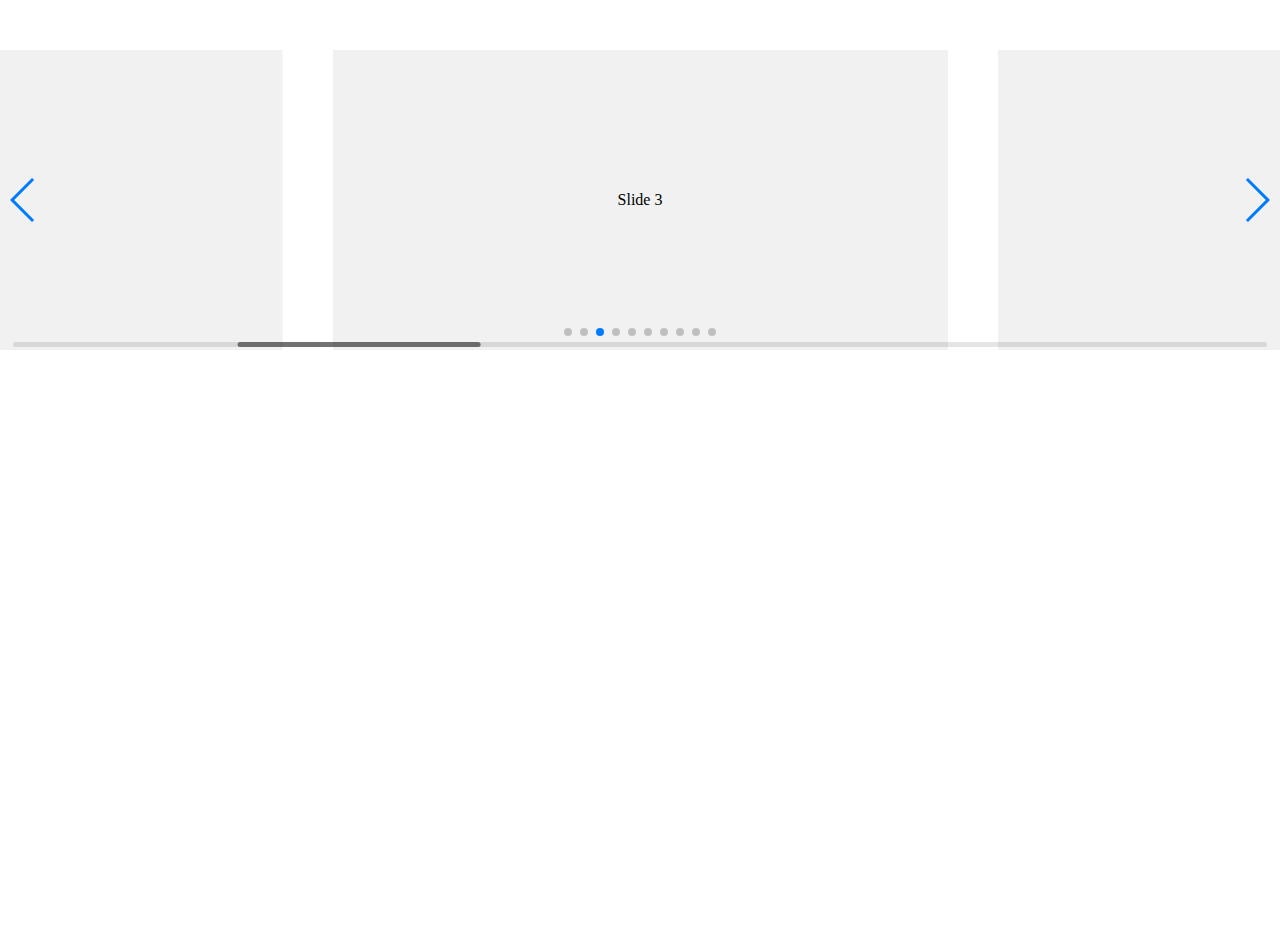
<file: swiper-4.5.0/playground/index.html>
<!doctype html>
<html lang="en">
<head>
    <meta charset="UTF-8">
    <title>Swiper Playground</title>
    <link rel="stylesheet" href="../dist/css/swiper.min.css">
    <meta name="viewport" content="width=device-width">
</head>
<body>
    <div class="swiper-container">
        <div class="swiper-scrollbar"></div>
        <div class="swiper-button-prev"></div>
        <div class="swiper-button-next"></div>
        <div class="swiper-wrapper">
            <div class="swiper-slide">Slide 1</div>
            <div class="swiper-slide">Slide 2</div>
            <div class="swiper-slide">Slide 3</div>
            <div class="swiper-slide">Slide 4</div>
            <div class="swiper-slide">Slide 5</div>
            <div class="swiper-slide">Slide 6</div>
            <div class="swiper-slide">Slide 7</div>
            <div class="swiper-slide">Slide 8</div>
            <div class="swiper-slide">Slide 9</div>
            <div class="swiper-slide">Slide 10</div>
        </div>
        <div class="swiper-pagination"></div>
    </div>
    <style>
    body, html {
        padding: 0;
        margin: 0;
        position: relative;
        height: 100%;
    }
    .swiper-container {
        width: 100%;
        height: 300px;
        margin: 50px auto;
    }
    .swiper-slide {
        background: #f1f1f1;
        color:#000;
        text-align: center;
        line-height: 300px;
    }
    </style>
    <script src="../dist/js/swiper.min.js"></script>
    <script>
        var swiper = new Swiper({
            el: '.swiper-container',
            initialSlide: 2,
            spaceBetween: 50,
            slidesPerView: 2,
            centeredSlides: true,
            slideToClickedSlide: true,
            grabCursor: true,
            scrollbar: {
              el: '.swiper-scrollbar',
            },
            mousewheel: {
              enabled: true,
            },
            keyboard: {
              enabled: true,
            },
            pagination: {
              el: '.swiper-pagination',
            },
            navigation: {
              nextEl: '.swiper-button-next',
              prevEl: '.swiper-button-prev',
            },
        });
    </script>
</body>
</html>
</file>
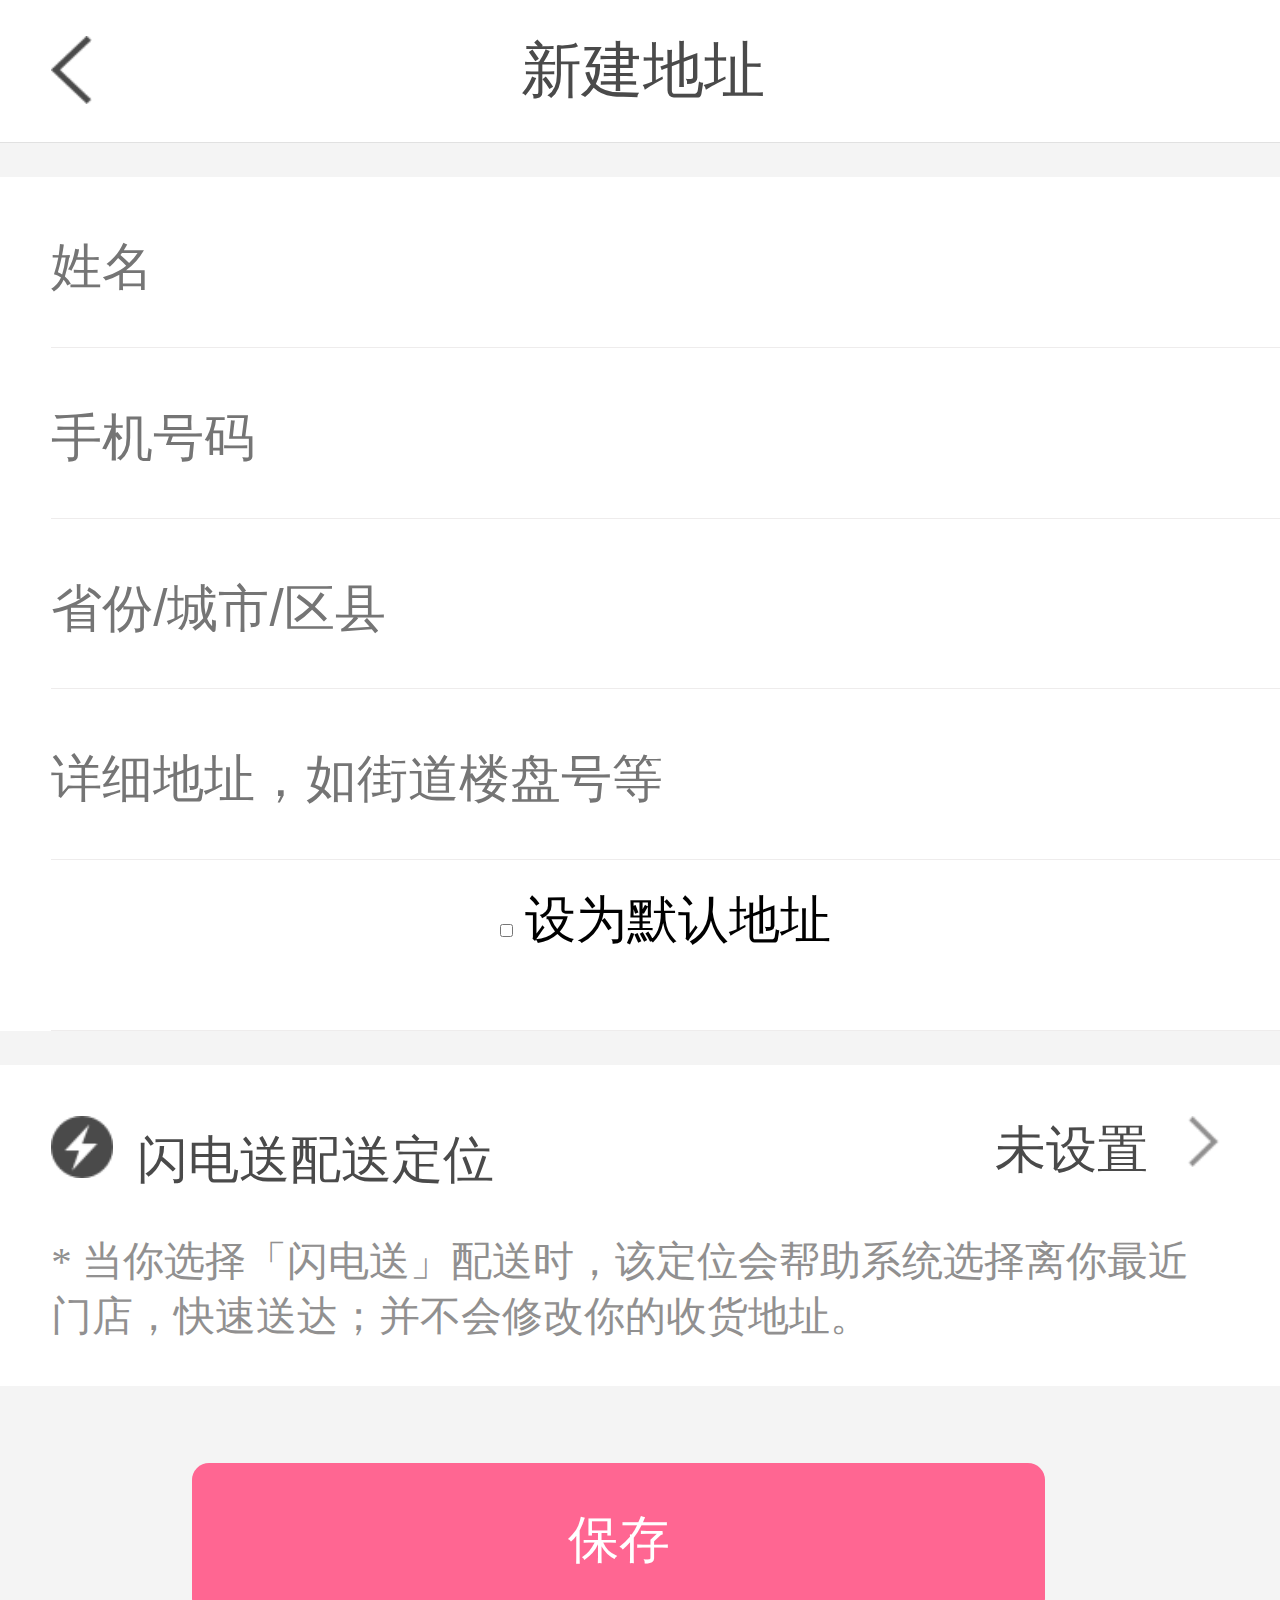
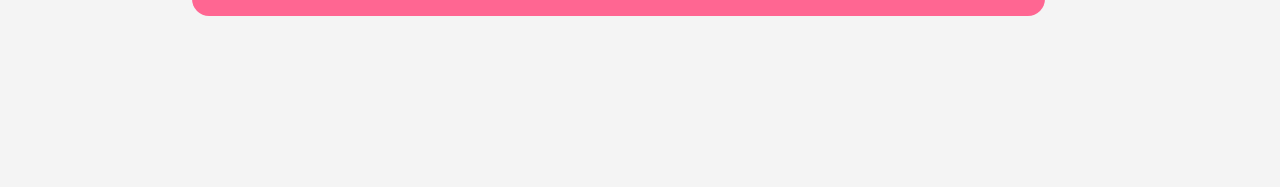
<file: html/address.html>
<!DOCTYPE html>
<html lang="en">
<head>
    <meta charset="UTF-8">
    <meta name="viewport" content="width=device-width, initial-scale=1.0">
    <meta http-equiv="X-UA-Compatible" content="ie=edge">
    <title>屈臣氏微商城1</title>
    <link rel="Shortcut Icon" href="/img/6395d76d.png">
    <script src="../js/rem.js"></script>
    <link rel="stylesheet" href="../css/address.css">
</head>
<body>
    <div class="wrap">
        <header>
            <img class="goback" src="../img/goback.png">
            <div class="name">新建地址</div>
        </header>
        <div class="content">
            <ul class="cell-list">
                <li class="cell border-b">
                    <input type="text" placeholder="姓名" class="iptname">
                </li> 
                <li class="cell border-b">
                    <input type="number" class="ipttel" placeholder="手机号码">
                </li> 
                <li class="cell border-b">
                    <input type="text" class="iptsheng" placeholder="省份/城市/区县">
                </li> 
                <li class="cell border-b">
                    <input type="text" class="iptaddress" placeholder="详细地址，如街道楼盘号等">
                </li> 
                <li class="cell">
                    <div class="checkbox-wrap">
                        <input type="checkbox" class="check">
                        <span class="label">设为默认地址</span>
                    </div>
                </li>
            </ul>
            <div class="locate-fix">
                <div class="locate-content">
                    <p class="text">
                        <img src="../img/111111111.png">闪电送配送定位</p>
                    <p class="locate">未设置
                        <img src="../img/indexnext.png" alt="">
                    </p>
                </div> 
                <p class="tips">
                    * 当你选择「闪电送」配送时，该定位会帮助系统选择离你最近门店，快速送达；并不会修改你的收货地址。
                </p>
            </div>
            <button type="button" class="btn-save">保存</button>
        </div>
        <div class="ws-toast"></div>
        
    </div>
</body>
<script src="../js/jquery-3.2.1.min.js"></script>
<script src="../js/cookie.js"></script>
<script src="../js/address.js"></script>
</html>
</file>
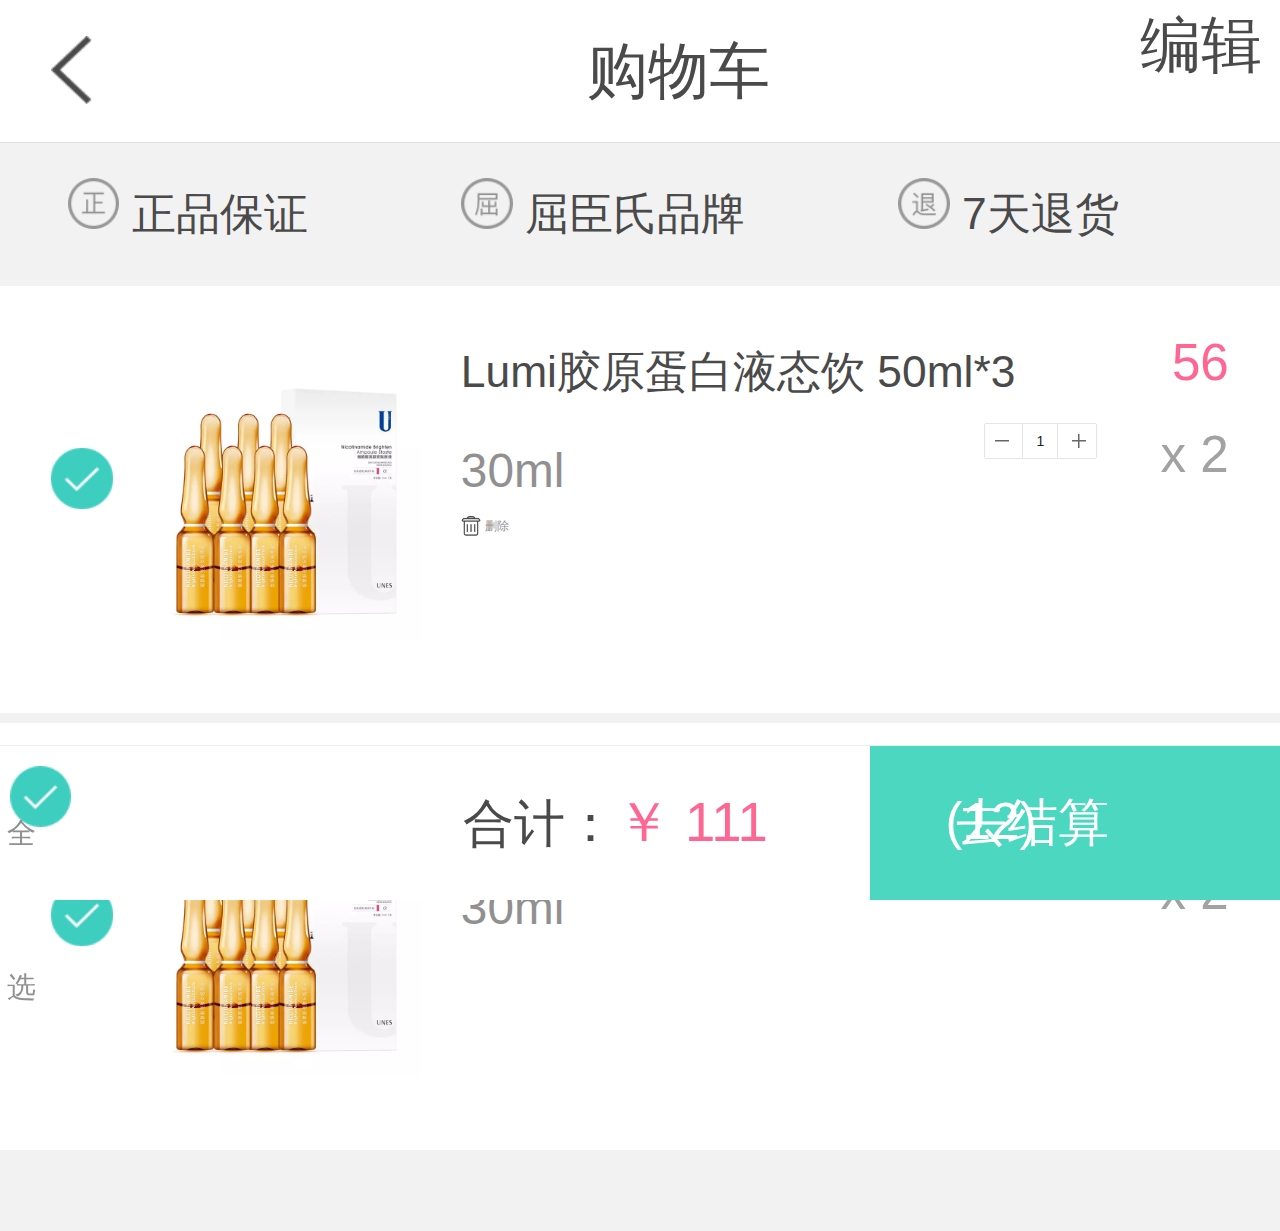
<file: html/gwc.html>
<!DOCTYPE html>
<html lang="en">

<head>
    <meta charset="UTF-8">
    <meta name="viewport" content="width=device-width, initial-scale=1.0">
    <meta http-equiv="X-UA-Compatible" content="ie=edge">
    <title>屈臣氏微商城1</title>
    <link rel="Shortcut Icon" href="/img/6395d76d.png">
    <link rel="stylesheet" href="../css/gwc.css">
    <link rel="stylesheet" href="../css/common.css">

</head>

<body>
    <div class="content">

        <header>
            <img class="goback" src="../img/goback.png">
            <div class="name">购物车</div>
            <span class="bj">编辑</span>
        </header>

        <ul class="slogen-list">
            <li class="slogen">
                <img src="../img/27910d08.png">
                <span>正品保证</span>
            </li>
            <li class="slogen">
                <img src="../img/278ce554.png">
                <span>屈臣氏品牌</span>
            </li>
            <li class="slogen">
                <img src="../img/2e8ebc1f.png">
                <span>7天退货</span>
            </li>
        </ul>
        <!--  模块-->
        <div class="product">
            <div class="checkB check"></div>
            <div class="product-img">
                    <img src="../img/index/1d55d607.jpg" alt="">
            </div>
            <div class="product-txt">
                <div class="detail-txt1">
                    <div class="name-detail"> Lumi胶原蛋白液态饮 50ml*3</div>
                    <div class="liang">30ml</div>
                    <div class="shan">
                        <img src="../img/ssss.png" alt="">
                        <span>删除</span>
              
                    </div>
                </div>
                <div class="detail-txt2">
                    <div class="danjia">56</div>
                    <div class="count">x
                        <span class="count-num">2</span>
                    </div>
                    <div class="input-number">
                            <button type="button"  class="minus-btn">-</button>
                            <input type="text" class="input" value="1">
                             <button  type="button"   class="plus-btn">+</button>
                    </div>
                </div>
            </div>
        </div>
        <div class="product">
                <div class="checkB check"></div>
                <div class="product-img">
                        <img src="../img/index/1d55d607.jpg" alt="">
                </div>
                <div class="product-txt">
                    <div class="detail-txt1">
                        <div class="name-detail">
                            
                          Lumi胶原蛋白液态饮 50ml*3
                  
                        </div>
                        <div class="liang">30ml</div>
                    </div>
                    <div class="detail-txt2">
                        <div class="danjia">56</div>
                        <div class="count">x
                            <span class="count-num">2</span>
                        </div>
                    </div>
                </div>
            </div>
        <footer> 
                <span class="qx">全选</span>
                <div class="checkB1 check1">
                   
                </div>

                <button type="button" class="btn">去结算<p>(12)</p></button>
                <div class="jiage"> 合计：<span>￥</span> <span class="numprice">111</span></div>
        </footer>

    </div>
    <script src="../js/rem.js"></script>
    <script src="../js/gwc.js"></script>
</body>

</html>
</file>
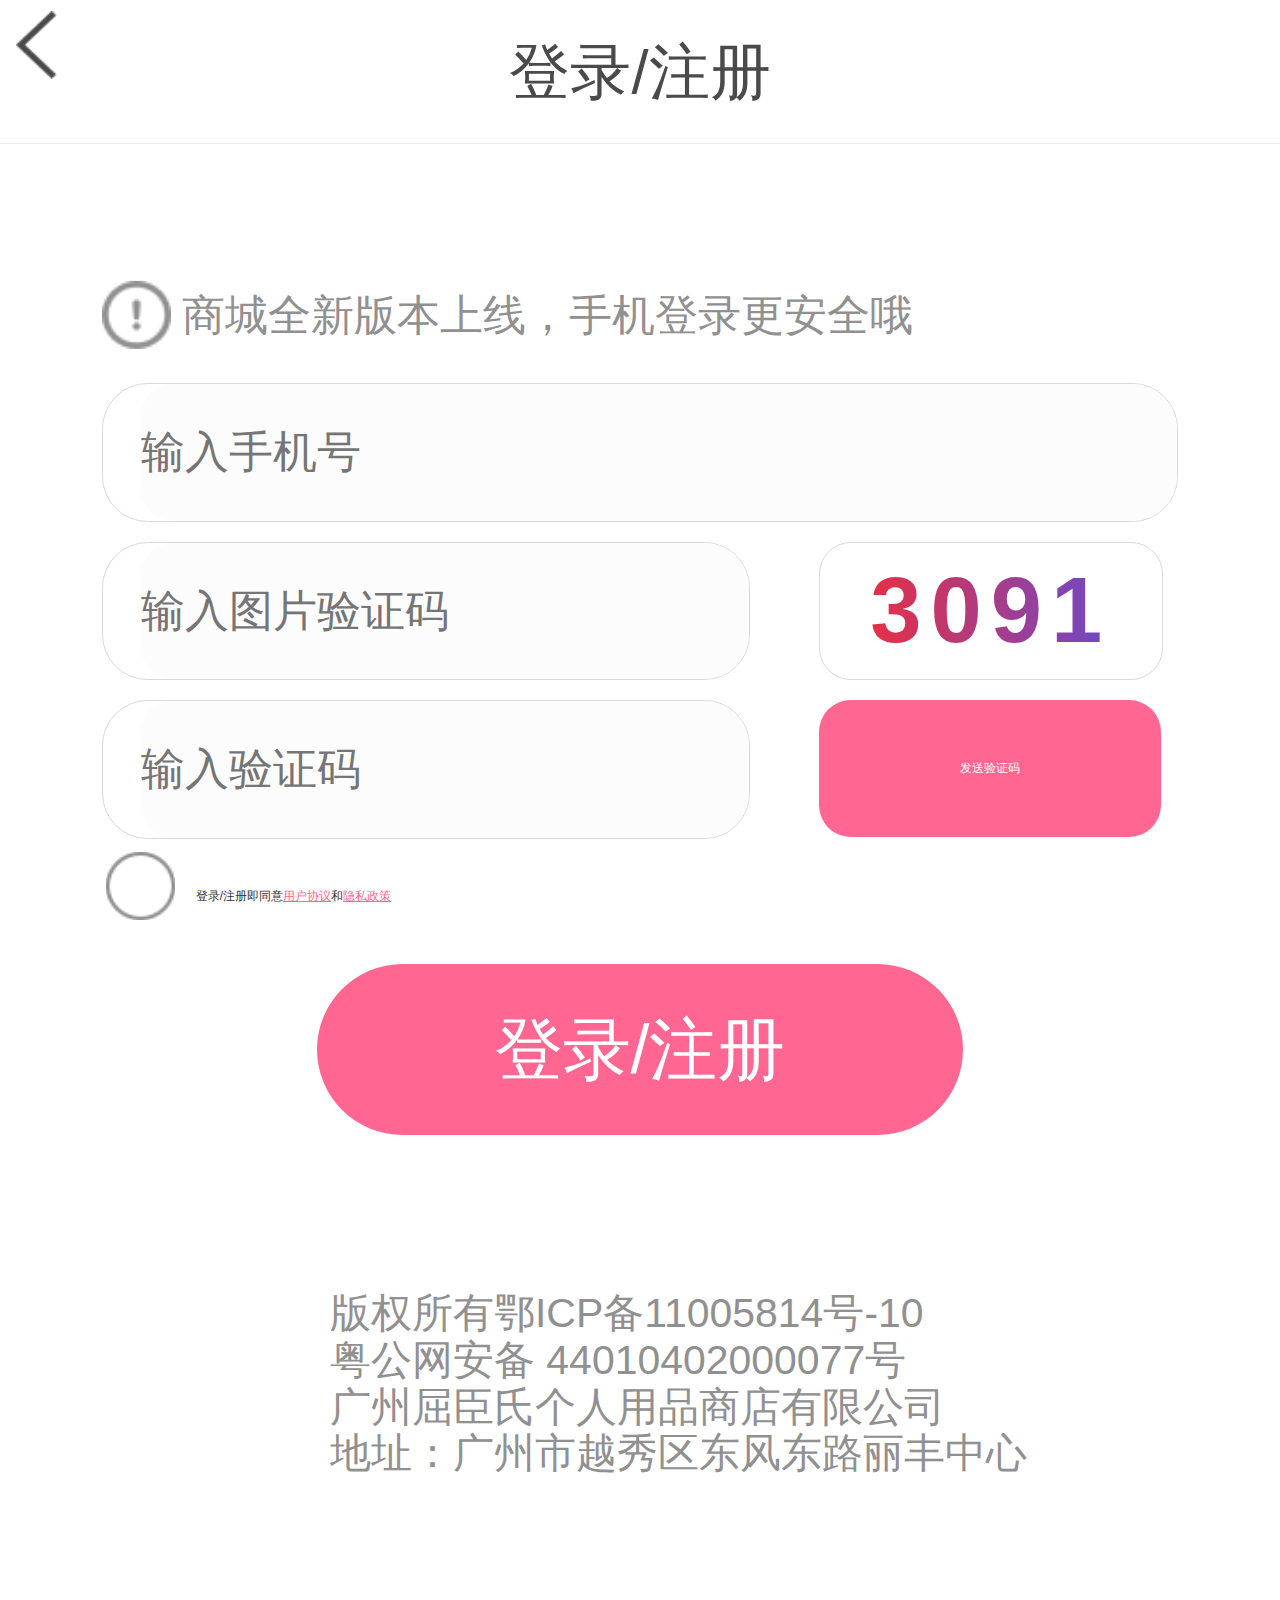
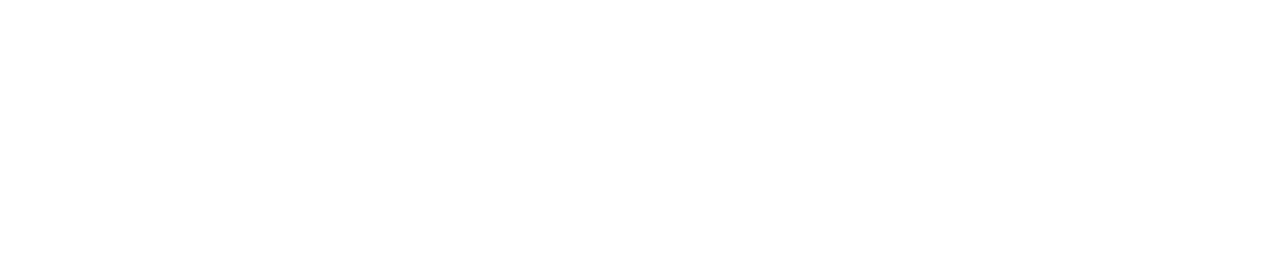
<file: html/onload.html>
<!DOCTYPE html>
<html lang="en">

<head>
    <meta charset="UTF-8">
    <meta name="viewport" content="width=device-width, initial-scale=1.0">
    <meta http-equiv="X-UA-Compatible" content="ie=edge">
    <title>屈臣氏微商城1</title>
    <link rel="Shortcut Icon" href="/img/6395d76d.png">
    <link rel="stylesheet" href="../css/common.css">
    <link rel="stylesheet" href="../css/onload.css">
</head>

<body>
    <div class="content">
        <!-- tittle -->
        <div class="nav">
            <span class="left">
                <img src="../img/left.png" alt="">
            </span>
            <span class="tittle">登录/注册</span>
        </div>
        <!-- main -->
        <div class="u-form">
            <div class="tip-wrap">
                <img src="../img/ewe.png" alt="">
                商城全新版本上线，手机登录更安全哦
            </div>
            <!-- 手机号 -->
            <div class="mobile-wrap">
                <input type="text" placeholder="输入手机号" name="" id="sjh" class="inp">
            </div>
            <!-- 图片 -->
            <div class="erh1">
                <div class="mobile-wrap wrap1">
                    <input type="text" placeholder="输入图片验证码" name="" id="tup" class="inp">
                </div>
                <div id="num" class="btn btn1"></div>
            </div>
            <!-- 验证码 -->
            <div class="erh">
                <div class="mobile-wrap wrap1">
                    <input type="text" placeholder="输入验证码" name="" id="yzm" class="inp inp1">
                </div>
                <div id="bten" class="btn">发送验证码</div>
            </div>
            <!-- 选框 -->
            <div class="user">
                <div class="checkbox"></div>
                <div class="label">
                    登录/注册即同意<span>用户协议</span>和<span>隐私政策</span>
                </div>
            </div>
            <!-- 按钮 -->
            <div class="go">
                登录/注册
            </div>
            <!-- 文字 -->
            <div class="text">
                <pre>
                    版权所有鄂ICP备11005814号-10
                    粤公网安备 44010402000077号
                    广州屈臣氏个人用品商店有限公司
                    地址：广州市越秀区东风东路丽丰中心
                </pre>

            </div>
            <!-- 提示 -->
            <div class="tishi" >
                sdsfdfg
            </div>
        </div>

    </div>

    <script src="../js/rem(1).js"></script>
    <script src="../js/jquery-3.2.1.min.js"></script>
    <script src="../js/onload.js"></script>
</body>

</html>
</file>
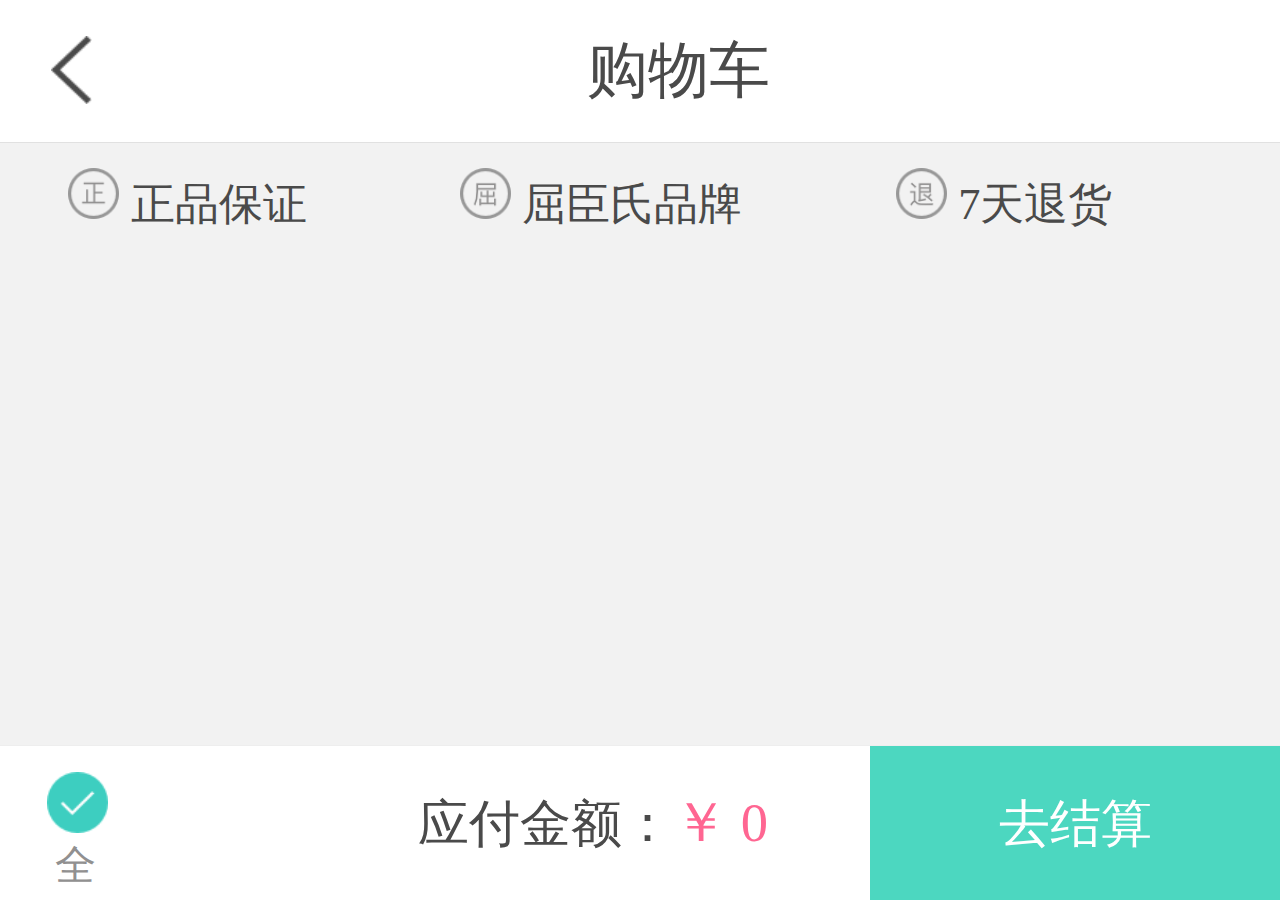
<file: html/shopping.html>
<!DOCTYPE html>
<html lang="en">

<head>
    <meta charset="UTF-8">
    <meta name="viewport" content="width=device-width, initial-scale=1.0">
    <meta http-equiv="X-UA-Compatible" content="ie=edge">
    <title>屈臣氏微商城1</title>
    <link rel="Shortcut Icon" href="/img/6395d76d.png">
    <script src="../js/rem.js"></script>
    <link rel="stylesheet" href="../css/shopping.css">
</head>

<body>
    <div class="wrap">
        <header>
            <img class="goback" src="../img/goback.png">
            <div class="name">购物车</div>
        </header>
        <ul class="slogen-list">
            <li class="slogen">
                <img src="../img/27910d08.png">
                <span>正品保证</span>
            </li>
            <li class="slogen">
                <img src="../img/278ce554.png">
                <span>屈臣氏品牌</span>
            </li>
            <li class="slogen">
                <img src="../img/2e8ebc1f.png">
                <span>7天退货</span>
            </li>
        </ul>
        <!--  模块-->
        <!-- <div class="product">
            <div class="checkB check"></div>
            <div class="product-img">

            </div>
            <div class="product-txt">
                <div class="detail-txt1">
                    <div class="name-detail"></div>
                    <div class="liang">30ml</div>
                </div>
                <div class="detail-txt2">
                    <div class="danjia"></div>
                    <div class="count">x<span class="count-num"></span></div>
                </div>
                <div class="number">
                    <div class="btn-number btn-reduce disabled">-</div>
                    <div class="form-control-wrap">1</div>
                    <div class="btn-number btn-add">+</div>
                </div>
                <div class="btn-delete">
                    <img src="./img/delete.png" alt="">删除
                </div>
            </div>
        </div> -->
        <!--  -->
        <footer>
            <div class="checkbox">
                <div class="check-top checkB check"></div>全选
            </div>
            <button type="button" class="btn">去结算<span class="jsnum"></span></button>
            <div class="jiage"> 应付金额：<span>￥</span> <span class="numprice">1</span></div>
        </footer>
        <div class="tishi">
            该商品最少一件起售
        </div>
    </div>
</body>
<script src="../js/jquery-3.2.1.min.js"></script>
<script src="../js/cookie.js"></script>
<script src="../js/shopping.js"></script>

</html>
</file>
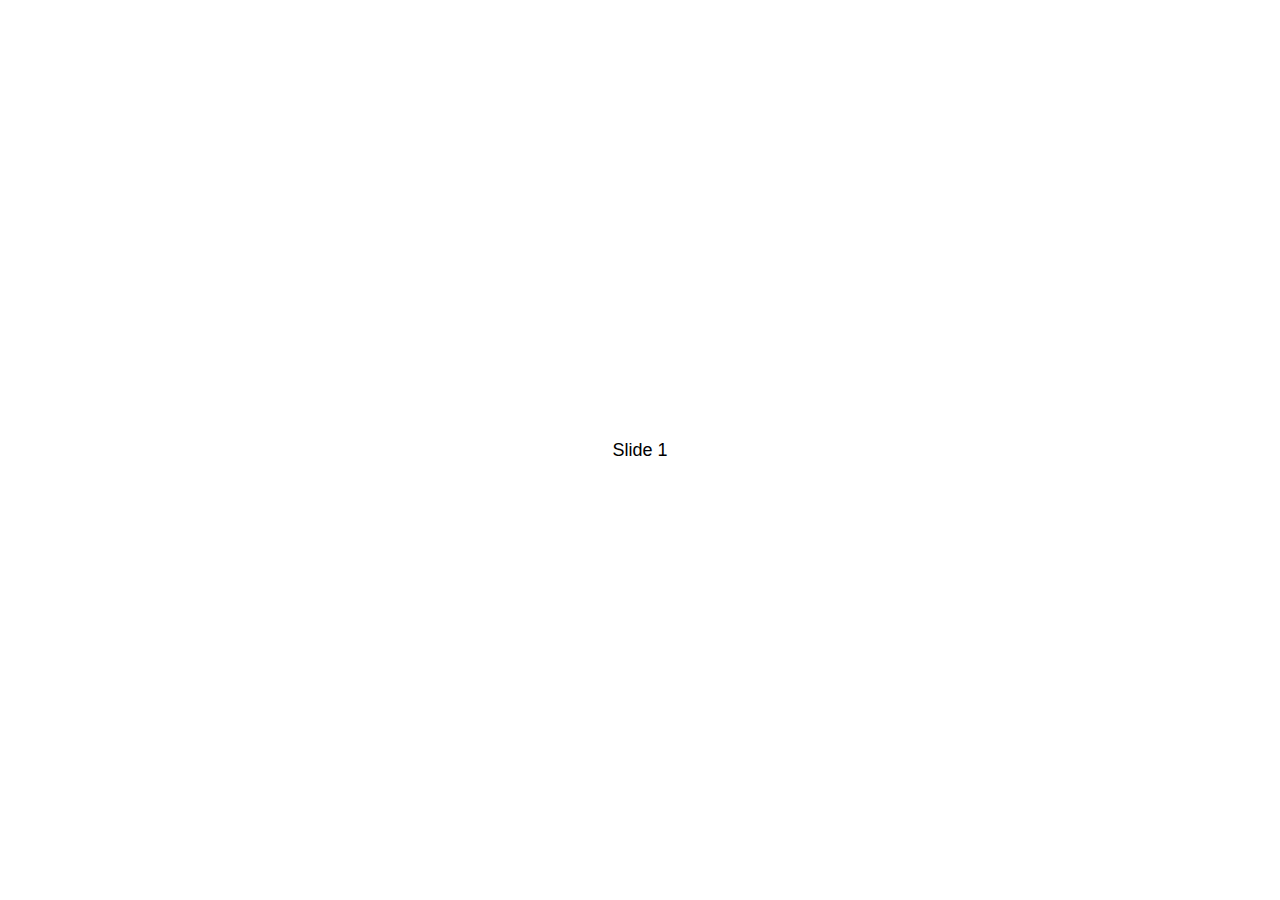
<file: swiper-4.5.0/demos/010-default.html>
<!DOCTYPE html>
<html lang="en">
<head>
  <meta charset="utf-8">
  <title>Swiper demo</title>
  <!-- Link Swiper's CSS -->
  <link rel="stylesheet" href="../dist/css/swiper.min.css">

  <!-- Demo styles -->
  <style>
    html, body {
      position: relative;
      height: 100%;
    }
    body {
      background: #eee;
      font-family: Helvetica Neue, Helvetica, Arial, sans-serif;
      font-size: 14px;
      color:#000;
      margin: 0;
      padding: 0;
    }
    .swiper-container {
      width: 100%;
      height: 100%;
    }
    .swiper-slide {
      text-align: center;
      font-size: 18px;
      background: #fff;

      /* Center slide text vertically */
      display: -webkit-box;
      display: -ms-flexbox;
      display: -webkit-flex;
      display: flex;
      -webkit-box-pack: center;
      -ms-flex-pack: center;
      -webkit-justify-content: center;
      justify-content: center;
      -webkit-box-align: center;
      -ms-flex-align: center;
      -webkit-align-items: center;
      align-items: center;
    }
  </style>
</head>
<body>
  <!-- Swiper -->
  <div class="swiper-container">
    <div class="swiper-wrapper">
      <div class="swiper-slide">Slide 1</div>
      <div class="swiper-slide">Slide 2</div>
      <div class="swiper-slide">Slide 3</div>
      <div class="swiper-slide">Slide 4</div>
      <div class="swiper-slide">Slide 5</div>
      <div class="swiper-slide">Slide 6</div>
      <div class="swiper-slide">Slide 7</div>
      <div class="swiper-slide">Slide 8</div>
      <div class="swiper-slide">Slide 9</div>
      <div class="swiper-slide">Slide 10</div>
    </div>
  </div>

  <!-- Swiper JS -->
  <script src="../dist/js/swiper.min.js"></script>

  <!-- Initialize Swiper -->
  <script>
    var swiper = new Swiper('.swiper-container');
  </script>
</body>
</html>
</file>
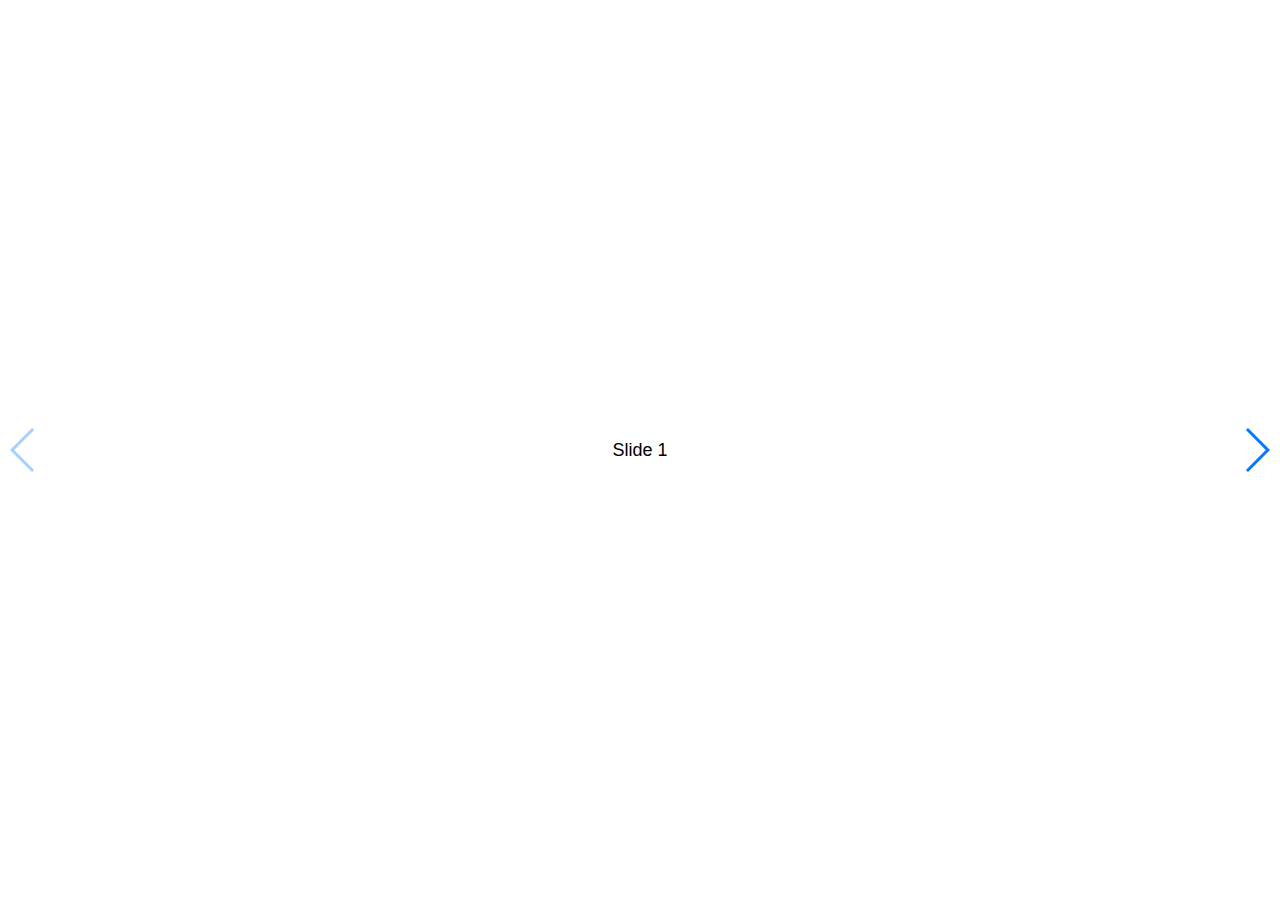
<file: swiper-4.5.0/demos/020-navigation.html>
<!DOCTYPE html>
<html lang="en">
<head>
  <meta charset="utf-8">
  <title>Swiper demo</title>
  <meta name="viewport" content="width=device-width, initial-scale=1, minimum-scale=1, maximum-scale=1">

  <!-- Link Swiper's CSS -->
  <link rel="stylesheet" href="../dist/css/swiper.min.css">

  <!-- Demo styles -->
  <style>
    html, body {
      position: relative;
      height: 100%;
    }
    body {
      background: #eee;
      font-family: Helvetica Neue, Helvetica, Arial, sans-serif;
      font-size: 14px;
      color:#000;
      margin: 0;
      padding: 0;
    }
    .swiper-container {
      width: 100%;
      height: 100%;
    }
    .swiper-slide {
      text-align: center;
      font-size: 18px;
      background: #fff;

      /* Center slide text vertically */
      display: -webkit-box;
      display: -ms-flexbox;
      display: -webkit-flex;
      display: flex;
      -webkit-box-pack: center;
      -ms-flex-pack: center;
      -webkit-justify-content: center;
      justify-content: center;
      -webkit-box-align: center;
      -ms-flex-align: center;
      -webkit-align-items: center;
      align-items: center;
    }
  </style>
</head>
<body>
  <!-- Swiper -->
  <div class="swiper-container">
    <div class="swiper-wrapper">
      <div class="swiper-slide">Slide 1</div>
      <div class="swiper-slide">Slide 2</div>
      <div class="swiper-slide">Slide 3</div>
      <div class="swiper-slide">Slide 4</div>
      <div class="swiper-slide">Slide 5</div>
      <div class="swiper-slide">Slide 6</div>
      <div class="swiper-slide">Slide 7</div>
      <div class="swiper-slide">Slide 8</div>
      <div class="swiper-slide">Slide 9</div>
      <div class="swiper-slide">Slide 10</div>
    </div>
    <!-- Add Arrows -->
    <div class="swiper-button-next"></div>
    <div class="swiper-button-prev"></div>
  </div>

  <!-- Swiper JS -->
  <script src="../dist/js/swiper.min.js"></script>

  <!-- Initialize Swiper -->
  <script>
    var swiper = new Swiper('.swiper-container', {
      navigation: {
        nextEl: '.swiper-button-next',
        prevEl: '.swiper-button-prev',
      },
    });
  </script>
</body>
</html>
</file>
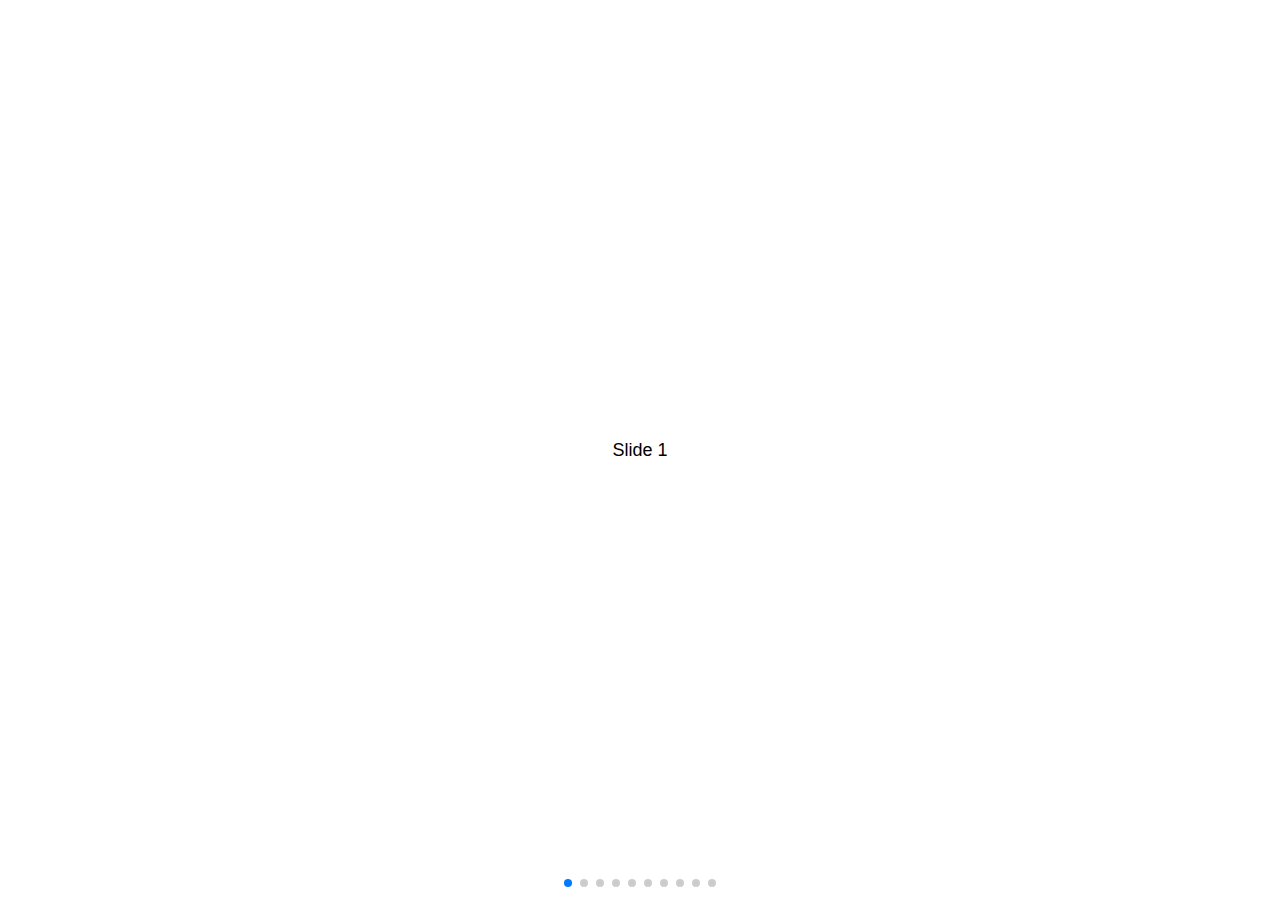
<file: swiper-4.5.0/demos/030-pagination.html>
<!DOCTYPE html>
<html lang="en">
<head>
  <meta charset="utf-8">
  <title>Swiper demo</title>
  <meta name="viewport" content="width=device-width, initial-scale=1, minimum-scale=1, maximum-scale=1">

  <!-- Link Swiper's CSS -->
  <link rel="stylesheet" href="../dist/css/swiper.min.css">

  <!-- Demo styles -->
  <style>
    html, body {
      position: relative;
      height: 100%;
    }
    body {
      background: #eee;
      font-family: Helvetica Neue, Helvetica, Arial, sans-serif;
      font-size: 14px;
      color:#000;
      margin: 0;
      padding: 0;
    }
    .swiper-container {
      width: 100%;
      height: 100%;
    }
    .swiper-slide {
      text-align: center;
      font-size: 18px;
      background: #fff;

      /* Center slide text vertically */
      display: -webkit-box;
      display: -ms-flexbox;
      display: -webkit-flex;
      display: flex;
      -webkit-box-pack: center;
      -ms-flex-pack: center;
      -webkit-justify-content: center;
      justify-content: center;
      -webkit-box-align: center;
      -ms-flex-align: center;
      -webkit-align-items: center;
      align-items: center;
    }
  </style>
</head>
<body>
  <!-- Swiper -->
  <div class="swiper-container">
    <div class="swiper-wrapper">
      <div class="swiper-slide">Slide 1</div>
      <div class="swiper-slide">Slide 2</div>
      <div class="swiper-slide">Slide 3</div>
      <div class="swiper-slide">Slide 4</div>
      <div class="swiper-slide">Slide 5</div>
      <div class="swiper-slide">Slide 6</div>
      <div class="swiper-slide">Slide 7</div>
      <div class="swiper-slide">Slide 8</div>
      <div class="swiper-slide">Slide 9</div>
      <div class="swiper-slide">Slide 10</div>
    </div>
    <!-- Add Pagination -->
    <div class="swiper-pagination"></div>
  </div>

  <!-- Swiper JS -->
  <script src="../dist/js/swiper.min.js"></script>

  <!-- Initialize Swiper -->
  <script>
    var swiper = new Swiper('.swiper-container', {
      pagination: {
        el: '.swiper-pagination',
      },
    });
  </script>
</body>
</html>
</file>
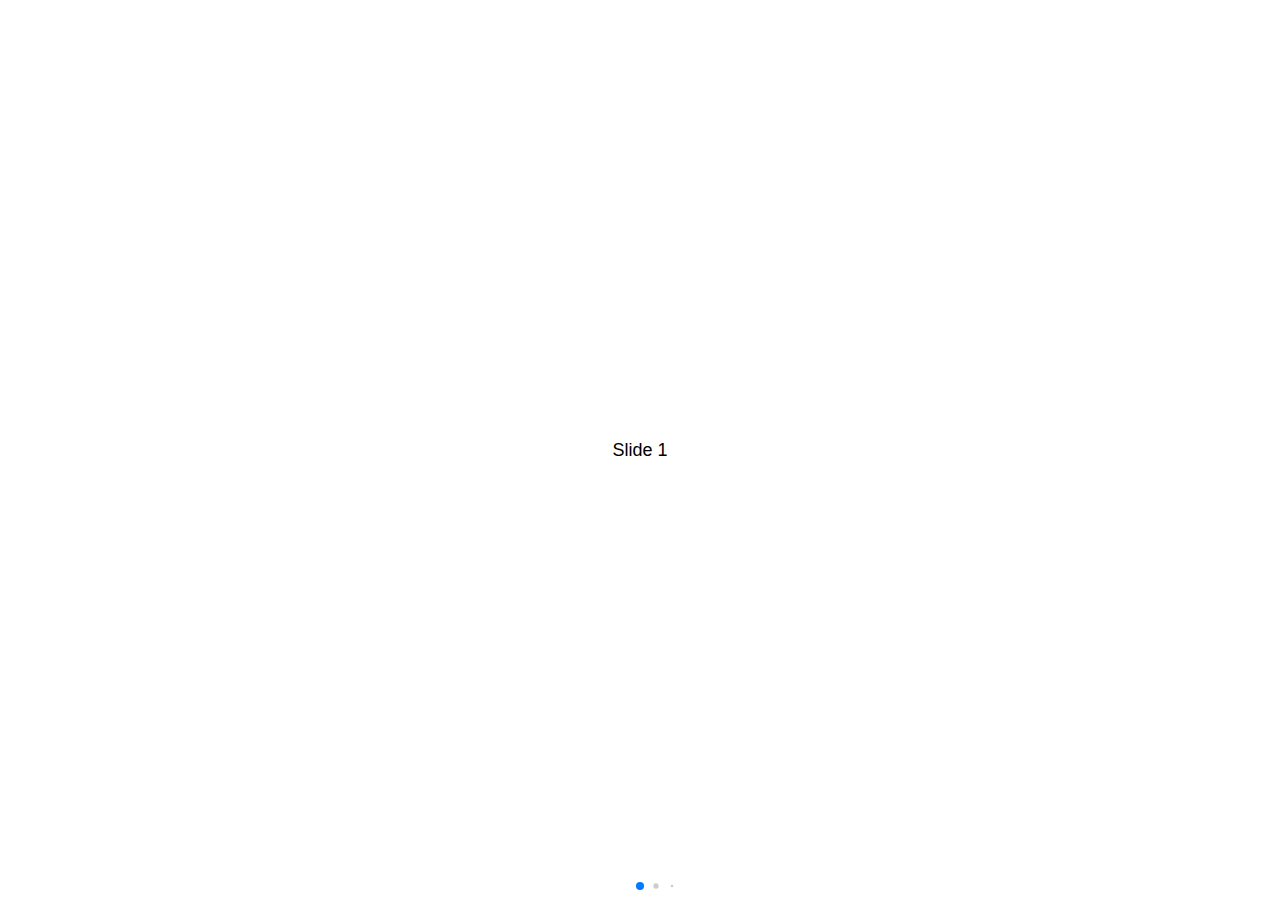
<file: swiper-4.5.0/demos/040-pagination-dynamic.html>
<!DOCTYPE html>
<html lang="en">
<head>
  <meta charset="utf-8">
  <title>Swiper demo</title>
  <meta name="viewport" content="width=device-width, initial-scale=1, minimum-scale=1, maximum-scale=1">

  <!-- Link Swiper's CSS -->
  <link rel="stylesheet" href="../dist/css/swiper.min.css">

  <!-- Demo styles -->
  <style>
    html, body {
      position: relative;
      height: 100%;
    }
    body {
      background: #eee;
      font-family: Helvetica Neue, Helvetica, Arial, sans-serif;
      font-size: 14px;
      color:#000;
      margin: 0;
      padding: 0;
    }
    .swiper-container {
      width: 100%;
      height: 100%;
    }
    .swiper-slide {
      text-align: center;
      font-size: 18px;
      background: #fff;

      /* Center slide text vertically */
      display: -webkit-box;
      display: -ms-flexbox;
      display: -webkit-flex;
      display: flex;
      -webkit-box-pack: center;
      -ms-flex-pack: center;
      -webkit-justify-content: center;
      justify-content: center;
      -webkit-box-align: center;
      -ms-flex-align: center;
      -webkit-align-items: center;
      align-items: center;
    }
  </style>
</head>
<body>
  <!-- Swiper -->
  <div class="swiper-container">
    <div class="swiper-wrapper">
      <div class="swiper-slide">Slide 1</div>
      <div class="swiper-slide">Slide 2</div>
      <div class="swiper-slide">Slide 3</div>
      <div class="swiper-slide">Slide 4</div>
      <div class="swiper-slide">Slide 5</div>
      <div class="swiper-slide">Slide 6</div>
      <div class="swiper-slide">Slide 7</div>
      <div class="swiper-slide">Slide 8</div>
      <div class="swiper-slide">Slide 9</div>
      <div class="swiper-slide">Slide 10</div>
    </div>
    <!-- Add Pagination -->
    <div class="swiper-pagination"></div>
  </div>

  <!-- Swiper JS -->
  <script src="../dist/js/swiper.min.js"></script>

  <!-- Initialize Swiper -->
  <script>
    var swiper = new Swiper('.swiper-container', {
      pagination: {
        el: '.swiper-pagination',
        dynamicBullets: true,
      },
    });
  </script>
</body>
</html>
</file>
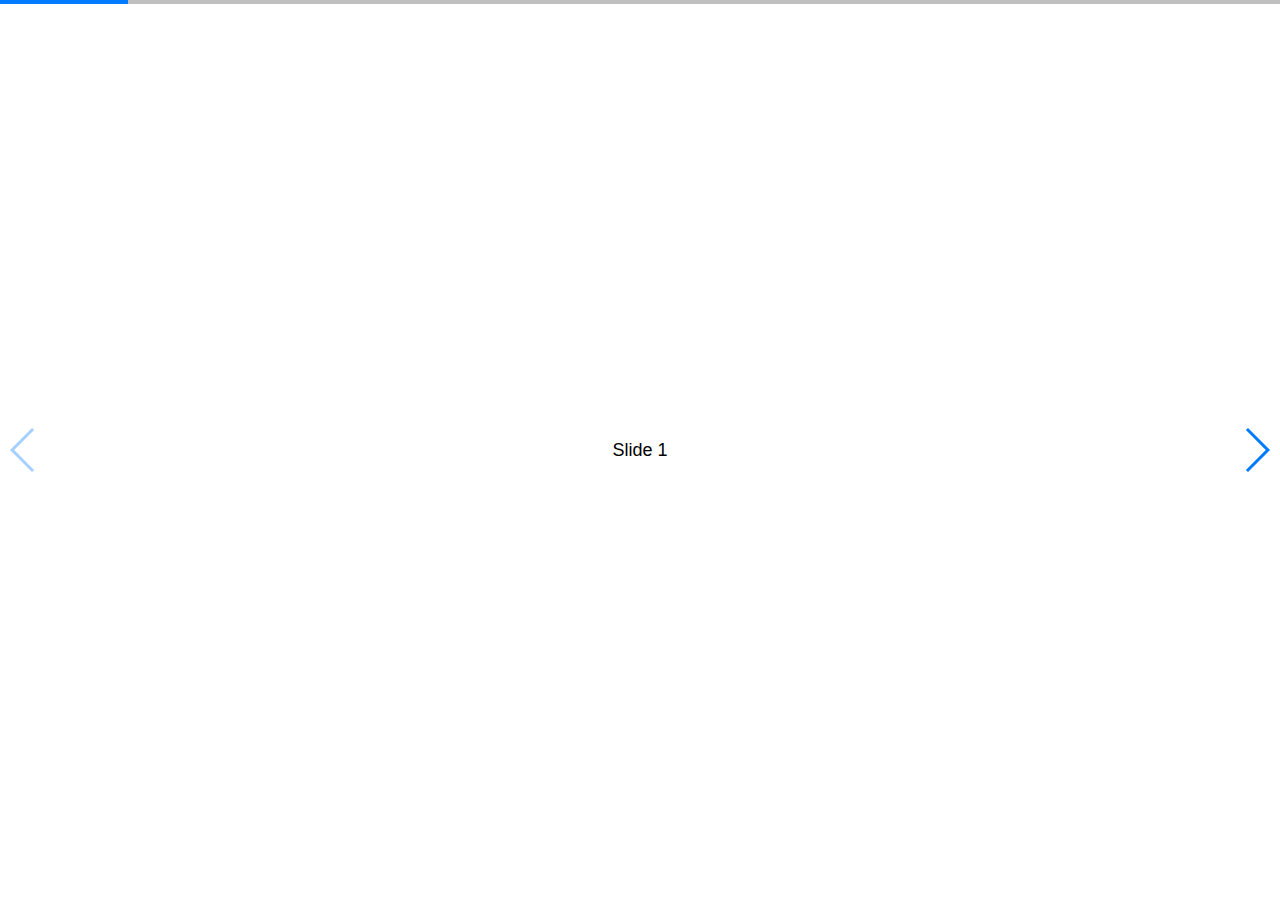
<file: swiper-4.5.0/demos/050-pagination-progress.html>
<!DOCTYPE html>
<html lang="en">
<head>
  <meta charset="utf-8">
  <title>Swiper demo</title>
  <!-- Link Swiper's CSS -->
  <link rel="stylesheet" href="../dist/css/swiper.min.css">

  <!-- Demo styles -->
  <style>
    html, body {
      position: relative;
      height: 100%;
    }
    body {
      background: #eee;
      font-family: Helvetica Neue, Helvetica, Arial, sans-serif;
      font-size: 14px;
      color:#000;
      margin: 0;
      padding: 0;
    }
    .swiper-container {
      width: 100%;
      height: 100%;
    }
    .swiper-slide {
      text-align: center;
      font-size: 18px;
      background: #fff;

      /* Center slide text vertically */
      display: -webkit-box;
      display: -ms-flexbox;
      display: -webkit-flex;
      display: flex;
      -webkit-box-pack: center;
      -ms-flex-pack: center;
      -webkit-justify-content: center;
      justify-content: center;
      -webkit-box-align: center;
      -ms-flex-align: center;
      -webkit-align-items: center;
      align-items: center;
    }
  </style>
</head>
<body>
  <!-- Swiper -->
  <div class="swiper-container">
    <div class="swiper-wrapper">
      <div class="swiper-slide">Slide 1</div>
      <div class="swiper-slide">Slide 2</div>
      <div class="swiper-slide">Slide 3</div>
      <div class="swiper-slide">Slide 4</div>
      <div class="swiper-slide">Slide 5</div>
      <div class="swiper-slide">Slide 6</div>
      <div class="swiper-slide">Slide 7</div>
      <div class="swiper-slide">Slide 8</div>
      <div class="swiper-slide">Slide 9</div>
      <div class="swiper-slide">Slide 10</div>
    </div>
    <!-- Add Pagination -->
    <div class="swiper-pagination"></div>
    <!-- Add Arrows -->
    <div class="swiper-button-next"></div>
    <div class="swiper-button-prev"></div>
  </div>

  <!-- Swiper JS -->
  <script src="../dist/js/swiper.min.js"></script>

  <!-- Initialize Swiper -->
  <script>
    var swiper = new Swiper('.swiper-container', {
      pagination: {
        el: '.swiper-pagination',
        type: 'progressbar',
      },
      navigation: {
        nextEl: '.swiper-button-next',
        prevEl: '.swiper-button-prev',
      },
    });
  </script>
</body>
</html>
</file>
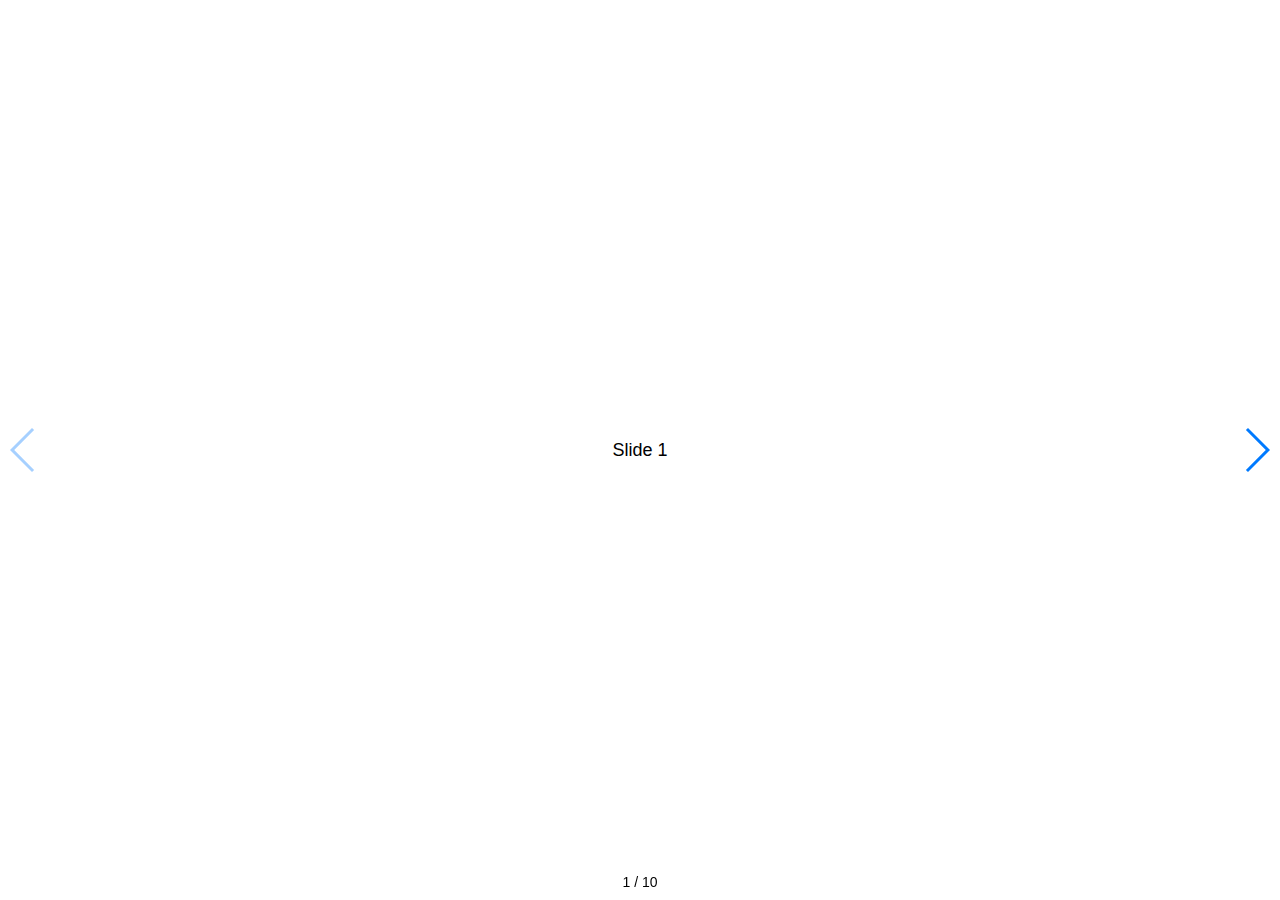
<file: swiper-4.5.0/demos/060-pagination-fraction.html>
<!DOCTYPE html>
<html lang="en">
<head>
  <meta charset="utf-8">
  <title>Swiper demo</title>
  <!-- Link Swiper's CSS -->
  <link rel="stylesheet" href="../dist/css/swiper.min.css">

  <!-- Demo styles -->
  <style>
    html, body {
      position: relative;
      height: 100%;
    }
    body {
      background: #eee;
      font-family: Helvetica Neue, Helvetica, Arial, sans-serif;
      font-size: 14px;
      color:#000;
      margin: 0;
      padding: 0;
    }
    .swiper-container {
      width: 100%;
      height: 100%;
    }
    .swiper-slide {
      text-align: center;
      font-size: 18px;
      background: #fff;

      /* Center slide text vertically */
      display: -webkit-box;
      display: -ms-flexbox;
      display: -webkit-flex;
      display: flex;
      -webkit-box-pack: center;
      -ms-flex-pack: center;
      -webkit-justify-content: center;
      justify-content: center;
      -webkit-box-align: center;
      -ms-flex-align: center;
      -webkit-align-items: center;
      align-items: center;
    }
  </style>
</head>
<body>
  <!-- Swiper -->
  <div class="swiper-container">
    <div class="swiper-wrapper">
      <div class="swiper-slide">Slide 1</div>
      <div class="swiper-slide">Slide 2</div>
      <div class="swiper-slide">Slide 3</div>
      <div class="swiper-slide">Slide 4</div>
      <div class="swiper-slide">Slide 5</div>
      <div class="swiper-slide">Slide 6</div>
      <div class="swiper-slide">Slide 7</div>
      <div class="swiper-slide">Slide 8</div>
      <div class="swiper-slide">Slide 9</div>
      <div class="swiper-slide">Slide 10</div>
    </div>
    <!-- Add Pagination -->
    <div class="swiper-pagination"></div>
    <!-- Add Arrows -->
    <div class="swiper-button-next"></div>
    <div class="swiper-button-prev"></div>
  </div>

  <!-- Swiper JS -->
  <script src="../dist/js/swiper.min.js"></script>

  <!-- Initialize Swiper -->
  <script>
    var swiper = new Swiper('.swiper-container', {
      pagination: {
        el: '.swiper-pagination',
        type: 'fraction',
      },
      navigation: {
        nextEl: '.swiper-button-next',
        prevEl: '.swiper-button-prev',
      },
    });
  </script>
</body>
</html>
</file>
<file: css/address.css>
*{
    margin: 0;
    padding: 0;
    list-style: none;
}
body{
    overflow-x: hidden;
    background: #f4f4f4; 
}
.wrap{
    width: 100%;
    height: 100%;
    padding-bottom: 1.33333rem;
    background: #f4f4f4;
    padding-top: 1.12rem;
}
header{
    width: 100%;
    height: 1.10667rem;
    position: absolute;
    left: 0;
    top: 0;
    font-size: .48rem;
    color: #4a4a4a;
    background-color: #fff;
    z-index: 1001;
    border-bottom: 1px solid #e1e1e1;
}
.goback{
    margin-top: .28rem;
    margin-left: .4rem;
    width: .32rem;
    float: left;
    display: block;
}
.name{
    width: 7.4rem;
    line-height: 1.10667rem;
    height: 1.10667rem;
    float: left;
    text-align: center;
    margin-left: .6rem;
    overflow: hidden;
    white-space: nowrap;
    word-break: keep-all;
    text-overflow: ellipsis;
}
.content{
    margin-top: .26667rem;
    /* background-color: #f4f4f4; */
}
.cell-list {
    background-color: #fff;
    padding-left: .4rem;
}
.cell {
    padding-top: .2rem;
    padding-bottom: .2rem;
    height: 1.33333rem;
    font-size: .4rem;
    border-bottom: 1px solid #eeecec;
    box-sizing: border-box;
}
.cell input {
    display: block;
    width: 100%;
    padding-top: .26667rem;
    padding-bottom: .26667rem;
    border: none;
    font-size: .4rem;
}
.checkbox-wrap{
    text-align: center;
}
.cell .check ,.lable{
    width: auto;
    display: inline-block;
    cursor: pointer;
}
.locate-fix {
    height: 2.50667rem;
    margin-top: .26667rem;
    box-sizing: border-box;
    overflow: hidden;
    background-color: #fff;
    padding: .4rem;
}
.locate-content {
    margin-bottom: .32rem;
    height: .6rem;
}
.locate-content .text {
    font-size: .4rem;
    color: #4a4a4a;
    margin-right: .4rem;
    float: left;
}
.locate-content .text img {
    width: .48rem;
    height: .48rem;
    margin-right: .18667rem;
}
.locate-content .locate {
    font-size: .4rem;
    color: #4a4a4a;
    float: right;
}
.locate-content .locate img {
    margin-left: .13333rem;
    width: .4rem;
    height: .4rem;
}
.tips {
    color: #919090;
    font-size: .32rem;
}
.btn-save {
    width: 6.66667rem;
    height: 1.2rem;
    line-height: 1.2rem;
    border-radius: .13333rem;
    text-align: center;
    font-size: .4rem;
    background-color: #ff6692;
    color: #fff;
    border: none;
    margin-left: 15%;
    margin-top: .6rem;
}
.ws-toast {
    max-width: 8.66667rem;
    padding: .26667rem .90667rem;
    font-size: .37333rem;
    border-radius: .10667rem;
    position: absolute;
    left: 25%;
    top: 50%;
    display: none;
    color: #dad8d8;
    background-color: rgba(74,74,74,.8);
    z-index: 10000;
</file>
<file: css/gwc.css>
.content{
    width: 100%;
    height: 100%;
    padding-bottom: .63333rem;
    background: #f2f2f2;
    padding-top: 1.12rem;
}
header{
    width: 100%;
    height: 1.10667rem;
    position: absolute;
    left: 0;
    top: 0;
    font-size: .48rem;
    color: #4a4a4a;
    background-color: #fff;
    z-index: 1001;
    border-bottom: 1px solid #e1e1e1;
}
.goback{
    margin-top: .28rem;
    margin-left: .4rem;
    width: .32rem;
    float: left;
    display: block;
}
.name{
    width: 7.4rem;
    line-height: 1.10667rem;
    height: 1.10667rem;
    float: left;
    text-align: center;
    margin-left: .88rem;
    overflow: hidden;
    white-space: nowrap;
    word-break: keep-all;
    text-overflow: ellipsis;
}
.bj{
    display: inline-block;
    margin-top: 10px;
    margin-left: -12px;
}
.checkbox{
    width: .64rem;
    float: left;
    margin-left: .26667rem;
    margin-top: .26667rem;
}
.check-top{
    width: .48rem;
    height: .48rem;
    background: url(../img/a5.png) no-repeat round;
}
.check-txt{
    font-size: .32rem;
    text-align: center;
    color: #919090;
}
.btn {
    float: right;
    height: 1.2rem;
    line-height: 1.2rem;
    padding-left: .66667rem;
    padding-right: .66667rem;
    border-radius: 0;
    text-align: center;
    font-size: .4rem;
    background-color: #4cd7c0;
    color: #fff;
    border: none;
    width: 3.2rem;
}
.jiage{
    width: 6rem;
    height: 1.2rem;
    line-height: 1.2rem;
    font-size: .4rem;
    color: #4a4a4a;
    text-align: right;
}
footer span {
    color: #ff6692;
    font-size: .42667rem;
}
.slogen-list{
    width: 100%;
    height: .96rem;
    margin-top: 10px;
}
.slogen-list .slogen {
    position: relative;
    padding-left: .53333rem;
    margin-right: .66667rem;
    height: .96rem;
    line-height: .96rem;
    white-space: nowrap;
    font-size: .34667rem;
    color: #4a4a4a;
    float: left;
}
.slogen img {
    width: .4rem;
    height: .4rem;
}
.product{
    background-color: #fff;
    padding-left: .4rem;
    padding-right: .4rem;
    padding-top: .26rem;
    box-sizing: border-box;
    min-height: 3.33333333rem;
    /* background: darskcyan; */
    /* border-bottom: 1px solid gray; */
    margin-top: 10px;
}
.checkB{
    width: .48rem;
    height: .48rem;
    margin-top: 1rem;
    background: url(../img/qqqq.png) 50% no-repeat;
    background-size: cover;
    float: left;
}
.check{
    border-radius: .09333rem;
    background: url(../img/aaaa.png) 50% no-repeat;
    background-size: cover;
}
.checkB1{
    width: .48rem;
    height: .48rem;
    margin-top: .15rem;
    margin-left: 10px;
    background: url(../img/qqqq.png) 50% no-repeat;
    background-size: cover;
    float: left;
   
}
.check1{
    border-radius: .09333rem;
    background: url(../img/aaaa.png) 50% no-repeat;
    background-size: cover;
}
.product-img{
    float: left;
    width: 2.21333rem;
    height: 2.21333rem;
    margin-top: .3rem;
    margin-left: .2rem;
}
.product-img img{
    width: 100%;
    height: 100%;
}
.product-txt{
    width: 6rem;
    height: 2.8rem;
    float: right;
    margin-left: .2rem;
    margin-top: 14px;
}
.detail-txt1{
    float: left;
    width: 4.4rem;
    height: 100%;
}
.name-detail{
    margin-bottom: .26667rem;
    color: #4a4a4a;
    font-size: .34667rem;
    line-height: .6rem;
    word-wrap: break-word;
    word-break: break-all;
    overflow: hidden;
    white-space: normal;
    text-overflow: ellipsis;
}

.liang{
    margin-bottom: .13333rem;
    color: #919090;
    font-size: .37333rem;
    padding-right: .2rem;
    margin-right: .2rem;
    white-space: nowrap;
}
.shan{
    color: #919090;
    margin-top: 10px;
    position: relative;
}
.shan img{
    height: 20px;
    width:20px;
}
.shan span{
    position: absolute;
    display: inline-block;
    top: 4px;
    left: 24px;
}
.detail-txt2{
    width: 1.6rem;
    height: 100%;
    float: right;
    text-align: right;
    position: relative;
}
.danjia{
    width: 100%;
    font-size: .4rem;
    color: #ff6692;
    text-align: right;
}
.count{
    width: 100%;
    font-size: .4rem;
    margin-top: .26667rem;
    color: #a3a2a2;
}

footer{
    height: 1.2rem;
    margin-top: .26667rem;
    line-height: 1.2rem;
    font-size: .4rem;
    color: #4a4a4a;
    width: 10rem;
    background-color: #fff;
    border-top: .01333rem solid #eee;
    position: fixed;
    bottom: 0;
    left: 0;
}
.btn {
    float: right;
    height: 1.2rem;
    line-height: 1.2rem;
    padding-left: .66667rem;
    padding-right: .66667rem;
    border-radius: 0;
    text-align:left;
    font-size: .4rem;
    background-color: #4cd7c0;
    color: #fff;
    border: none;
    width: 3.2rem;
    position: relative;
}
.jiage{
    width: 6rem;
    height: 1.2rem;
    line-height: 1.2rem;
    font-size: .4rem;
    color: #4a4a4a;
    text-align: right;
}
.jiage span {
    color: #ff6692;
    font-size: .42667rem;
}
.btn p{
    position: absolute;
    top: -1px;
    left: 75px;
   display: inline-block;
 
}
footer .qx{
    display: inline-block;
    font-size: .22667rem; 
    color: #919090;
    position: absolute;
    top: 11px;
    left: 7px;
    width: 40px;
}

.input-number {
    display: inline-block;
    border: 1px solid #E5E5E5;
    border-radius: 2px;
    position: absolute;
    left: -40px;
    top: 89px;
}
.input-number button {
    position: relative;
    box-sizing: content-box;
    font-size: 0;
    outline: 0;
    background-color: #fff;
    cursor: pointer;
    vertical-align: top;
}
.input-number button, .input-number input {
    padding: 0;
    width: 34px;
    height: 34px;
    border: none;
    outline: 0;
}
.input-number .minus-btn:before, .input-number .plus-btn:before {
    top: 16px;
    left: 10px;
    width: 28px;
    height: 3px;
    transform: scale(.5);
    transform-origin: left top;
   
}
.input-number .minus-btn:before, .input-number .plus-btn:after, .input-number .plus-btn:before {
    content: "";
    position: absolute;
    background-color: #666;
    display: inline-block;
}
.input-number button:disabled:before {
    background-color: #E2E2E2;
}
.input-number input {
    color: #222;
    border: 1px solid #E5E5E5;
    border-top: none;
    border-bottom: none;
    vertical-align: top;
}
.container-center .tip, .input-number input {
    font-size: 14px;
    text-align: center;
}
.input-number .plus-btn:after {
    top: 10px;
    left: 16px;
    width: 3px;
    height: 28px;
    transform: scale(.5);
    transform-origin: left top;
}
</file>
<file: css/onload.css>
body{
    /* background-color: #fcfcfc; */
}
.nav{
    width: 100%;
    height: 0.42rem;
    line-height:0.42rem;
    overflow: hidden;
    white-space: nowrap;
    word-break: keep-all;
    text-overflow: ellipsis;
    position: relative;
    border-bottom:1px solid #eee;     
}
.left{
    display: inline-block;
    height: .42rem;
    position: absolute;
    top: 0;
    left: 0;
    z-index: 100;
}
.left img{
    width: 0.12rem;
    height: .20rem;
    background-size: 100%;  
    margin: 11px 16px;
}
.tittle{
    position: absolute;
    top: 0;
    left: 0;
    width: 100%;
    display: inline-block;
    font-size: .18rem;
    color: #4a4a4a;
    text-align: center;  
}
.u-form{
    padding: .3rem;
}
.tip-wrap{
    position: relative;
    padding-left: .23333rem;
    font-size: .12667rem;
    color: #919090;
    height: .4rem;
    line-height: .4rem;
}
.tip-wrap img{
    position: absolute;
    top: 50%;
    -webkit-transform: translateY(-50%);
    -ms-transform: translateY(-50%);
    transform: translateY(-50%);
    left: 0;
    width: .2rem;
    height: .2rem;
}
.mobile-wrap{
    height: .40rem;
    border-radius: .13333rem;
    position: relative;
    border: 0;
    border: 1px solid #dad8d8;
    overflow: hidden;
}
.inp{
    display: block;
    border-radius: .09333rem;
    width: 100%;
    color: #4a4a4a;
    font-size: .13rem;
    outline: none;
    background-color: #fcfcfc;
    border: none;
    margin-left:.11rem;
    line-height: .40rem;
   
}
.erh{
    margin-top: 20px;
    position: relative;
}
.erh1{
    margin-top: 20px;
    position: relative;
}
.wrap1{
    width: 60%;
}
.btn{
    position: absolute;
    top: 0;
    left: 2.1rem;
    height: .4rem;
    width: 1rem;
    line-height: .4rem;
    border-radius: .09333rem;
    text-align: center;
    background-color: #ff6692;
    color: #fff;
    border: none;
}
.btn1{
    background-color:gray; 
}
.user{
    position: relative;
    height: .28rem;
    padding-left: .27333rem;
    line-height: .28rem;
    /* background: darkcyan; */
    position: relative;
    top: 10px;
}
.checkbox{
    position: absolute;
    left: 4px;
    top: 3px;
    width: .2rem;
    height: 0.2rem;
    background: url(../img/qqqq.png) 50% no-repeat;
    background-size: cover;
}
.check{
    position: absolute;
    left: 4px;
    top: 3px;
    width: .2rem;
    height: 0.2rem;
    border-radius: .09333rem;
    background: url(../img/aaaa.png) 50% no-repeat;
    background-size: cover;
}
.label span{
    color: #ff6692;
    text-decoration: underline;
}
.go{
    margin-top: .3rem;
    height: .5rem;
    width: 60%;
    line-height: .5rem;
    border-radius: .3333rem;
    text-align: center;
    font-size: .2rem;
    background-color: #ff6692;
    color: #fff;
    margin: 30px auto;
}
.text{
    padding-top: .36667rem;
    padding-bottom: .66667rem;

    color: #919090;
    font-size: .12rem;
}
.tishi{
    position: fixed;
    left: 29%;
    top: 47%;
    width: 157px;
    height: 49px;
    line-height: 48px;
    text-align: center;
    color: #dad8d8;
    background: rgba(74,74,74,.8);
    border-radius: .10667rem; 
    font-size: .1733rem;
    display: none;

}
.btn1{
    background: linear-gradient(90deg, #FF2A2A,#544ee2);
    -webkit-background-clip: text;
    color: transparent;
    font-weight: 700;
    font-size: 0.27rem;
    max-width: 100%;
    border: 1px solid #dad8d8;
    letter-spacing: 9px
}
</file>
<file: css/shopping.css>
*{
    margin: 0;
    padding: 0;
    list-style: none;
}
body{
    overflow-x: hidden;
    background: #f2f2f2;
}
.wrap{
    width: 100%;
    height: 100%;
    padding-bottom: 1.33333rem;
    background: #f2f2f2;
    padding-top: 1.12rem;
}
header{
    width: 100%;
    height: 1.10667rem;
    position: fixed;
    left: 0;
    top: 0;
    font-size: .48rem;
    color: #4a4a4a;
    background-color: #fff;
    z-index: 1001;
    border-bottom: 1px solid #e1e1e1;
}
.goback{
    margin-top: .28rem;
    margin-left: .4rem;
    width: .32rem;
    float: left;
    display: block;
}
.name{
    width: 7.4rem;
    line-height: 1.10667rem;
    height: 1.10667rem;
    float: left;
    text-align: center;
    margin-left: .88rem;
    overflow: hidden;
    white-space: nowrap;
    word-break: keep-all;
    text-overflow: ellipsis;
}
footer{
    height: 1.2rem;
    margin-top: .26667rem;
    line-height: 1.2rem;
    font-size: .4rem;
    color: #4a4a4a;
    width: 10rem;
    background-color: #fff;
    border-top: .01333rem solid #eee;
    position: fixed;
    bottom: 0;
    left: 0;
}
.checkbox{
    width: .64rem;
    float: left;
    margin-left: .26667rem;
    margin-top: .2rem;
    font-size: .32rem;
    text-align: center;
    color: #919090;
    line-height: .5rem;
}
.check-top{
    width: .48rem;
    height: .48rem;
    margin-left: .1rem;
    background: url(../img/a5.png) no-repeat round;
}
.btn {
    float: right;
    height: 1.2rem;
    line-height: 1.2rem;
    padding-left: .66667rem;
    padding-right: .66667rem;
    border-radius: 0;
    text-align: center;
    font-size: .4rem;
    background-color: #4cd7c0;
    color: #fff;
    border: none;
    width: 3.2rem;
}
.jiage{
    width: 6rem;
    height: 1.2rem;
    line-height: 1.2rem;
    font-size: .4rem;
    color: #4a4a4a;
    text-align: right;
}
footer span {
    color: #ff6692;
    font-size: .42667rem;
}
.slogen-list{
    width: 100%;
    height: .96rem;
}
.slogen-list .slogen {
    position: relative;
    padding-left: .53333rem;
    margin-right: .66667rem;
    height: .96rem;
    line-height: .96rem;
    white-space: nowrap;
    font-size: .34667rem;
    color: #4a4a4a;
    float: left;
}
.slogen img {
    width: .4rem;
    height: .4rem;
}
.product{
    background-color: #fff;
    padding-left: .4rem;
    padding-right: .4rem;
    padding-top: .26rem;
    box-sizing: border-box;
    min-height: 3.33333333rem;
    margin-bottom: .266666667rem;
}
.checkB{
    width: .48rem;
    height: .48rem;
    margin-top: 1rem;
    background: url(../img/qqqq.png) 50% no-repeat;
    background-size: cover;
    float: left;
}
.check{
    border-radius: .09333rem;
    background: url(../img/aaaa.png) 50% no-repeat;
    background-size: cover;
}
.product-img{
    float: left;
    width: 2.21333rem;
    height: 2.21333rem;
    margin-top: .3rem;
    margin-left: .2rem;
}
.product-img img{
    width: 100%;
    height: 100%;
}
.product-txt{
    width: 6rem;
    height: 2.8rem;
    float: right;
    margin-left: .2rem;
    position: relative;
}
.number{
    box-sizing: border-box;
    width: 2.4rem;
    height: .93333rem;
    color: #4a4a4a;
    overflow: hidden;
    border: 1px solid #919090;
    border-radius: .13333rem;
    position: absolute;
    bottom: .2rem;
    right: 0;
}
.number div{
    float: left;
}
.btn-number{
    color: #dad8d8;
    width: 33%;
    height: .93333rem;
    line-height: .93333rem;
    text-align: center;
    font-size: .6rem;
    box-sizing: border-box;
    cursor: pointer;
}
.form-control-wrap {
    width: 33%;
    border-left: 1px solid #919090;
    border-right: 1px solid #919090;
     height: .93333rem;
    line-height: .93333rem;
    text-align: center;
    font-size: .4rem;
    box-sizing: border-box;
}
.btn-delete{
    height: .48rem;
    line-height: .48rem;
    width: 1.30667rem;
    font-size: .32rem;
    color: #4a4a4a;
    position: absolute;
    bottom: .2rem;  
}
.btn-delete img {
    margin-right: .13333rem;
    width: .48rem;
    height: .48rem;
}
.detail-txt1{
    float: left;
    width: 4.4rem;
    height: 100%;
}
.name-detail{
    margin-bottom: .26667rem;
    color: #4a4a4a;
    font-size: .34667rem;
    line-height: .6rem;
    word-wrap: break-word;
    word-break: break-all;
    overflow: hidden;
    white-space: normal;
    text-overflow: ellipsis;
}
.liang{
    margin-bottom: .13333rem;
    color: #919090;
    font-size: .37333rem;
    padding-right: .2rem;
    margin-right: .2rem;
    white-space: nowrap;
}
.detail-txt2{
    width: 1.6rem;
    height: 100%;
    float: right;
    text-align: right;
}
.danjia{
    width: 100%;
    font-size: .4rem;
    color: #ff6692;
    text-align: right;
}
.count{
    width: 100%;
    font-size: .4rem;
    margin-top: .26667rem;
    color: #a3a2a2;
}
.checkbox .checkB{
    margin-top: 0;
}
.tishi{
    position: fixed;
    left: 35%;
    top: 51%;
    width: 112px;
    height: 37px;
    line-height: 37px;
    text-align: center;
    color: #dad8d8;
    background: rgba(74,74,74,.8);
    border-radius: .10667rem;
    font-size: .2833rem;
    z-index: 1000;
    display: none;

}
</file>
<file: css/common.css>
/* reset */
html,body,h1,h2,h3,h4,h5,h6,div,dl,dt,dd,ul,ol,li,p,blockquote,pre,hr,figure,table,caption,th,td,form,fieldset,legend,input,button,textarea,menu{margin:0;padding:0;}
header,footer,section,article,aside,nav,hgroup,address,figure,figcaption,menu,details{display:block;}
table{border-collapse:collapse;border-spacing:0;}
caption,th{text-align:left;font-weight:normal;}
html,body,fieldset,img,iframe,abbr{border:0;}
i,cite,em,var,address,dfn{font-style:normal;}
[hidefocus],summary{outline:0;}
li{list-style:none;}
h1,h2,h3,h4,h5,h6,small{font-size:100%;}
sup,sub{font-size:83%;}
pre,code,kbd,samp{font-family:inherit;}
q:before,q:after{content:none;}
textarea{overflow:auto;resize:none;}
label,summary{cursor:default;}
a,button{cursor:pointer;}
h1,h2,h3,h4,h5,h6,em,strong,b{font-weight:bold;}
del,ins,u,s,a,a:hover{text-decoration:none;}
body,textarea,input,button,select,keygen,legend{font:12px/1.14 arial,\5b8b\4f53;color:#333;outline:0;}
body{background:#fff;}
a,a:hover{color:#333;}
.fl{
	float: left;
}
.fr{
	float: right;
}
.inner{
	width: 1102px;
	position: relative;
	margin: auto;
}
/*.title{
	text-align: center;
	padding-top: 60px;
	padding-bottom: 70px;
}*/
.sup-tit{
	line-height: 60px;
	font-size: 54px;
	color: #311759;
}
.sub-tit{
	line-height: 30px;
	font-size: 19px;
	color: #311759;
	font-family:  Arial, Helvetica, sans-serif;
	letter-spacing: 6px;
	padding-bottom: 20px;
}
</file>
